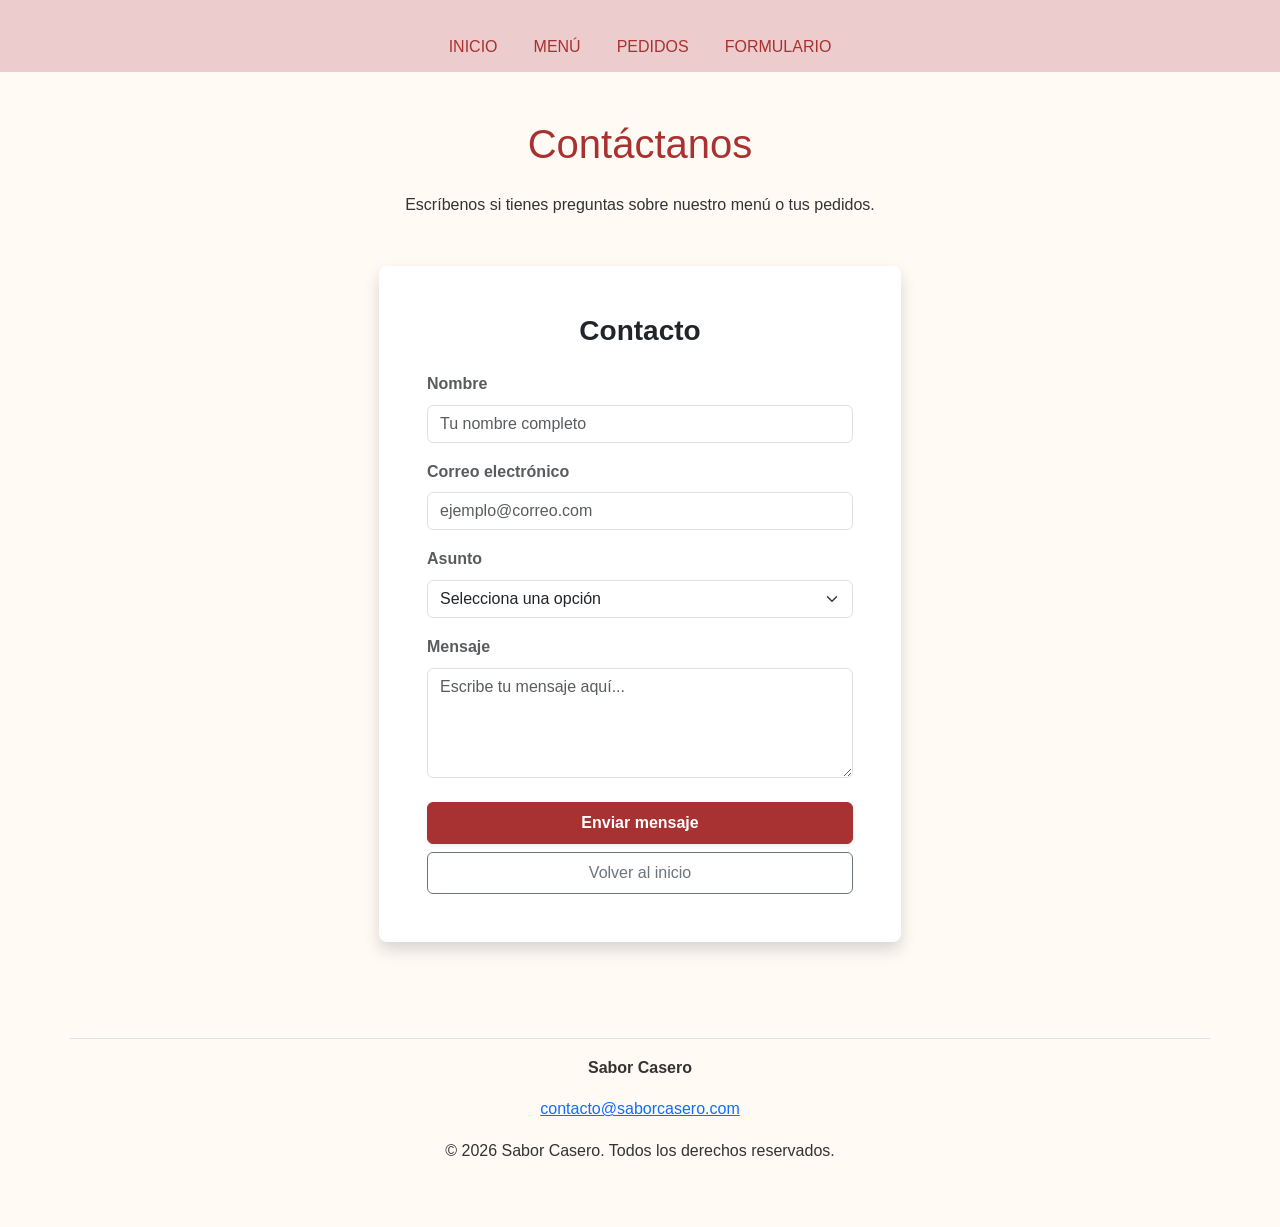
<file: paginas/formulario.html>
<!DOCTYPE html>
<html lang="es">

<head>
    <meta charset="UTF-8">
    <meta name="viewport" content="width=device-width, initial-scale=1.0">
    <title>Sabor Casero | Contacto</title>
    <link href="https://cdn.jsdelivr.net/npm/bootstrap@5.3.8/dist/css/bootstrap.min.css" rel="stylesheet">
    <link rel="stylesheet" href="./../styles.css">
</head>

<body>
    <header>
        <nav class="navbar navbar-expand-lg py-3 navbar-light bg-primary-darker">
            <div class="container">
                <button aria-controls="myNavbar2" aria-expanded="false" aria-label="Toggle navigation"
                    class="navbar-toggler" data-bs-target="#myNavbar2" data-bs-toggle="collapse" type="button"> <span
                        class="navbar-toggler-icon"></span> </button>
                <div class="collapse navbar-collapse" id="myNavbar2">
                    <div class="ml-5">
                        <ul class="navbar-nav" id="menu-menu-1">
                            <li class="nav-item"> <a class="nav-link" href="../index.html">INICIO</a> </li>
                            <li class="nav-item"> <a class="nav-link" href="./menu.html">MENÚ</a> </li>
                            <li class="nav-item"> <a class="nav-link" href="./pedidos.html">PEDIDOS</a> </li>
                            <li class="nav-item"> <a class="nav-link" href="./formulario.html">FORMULARIO</a>
                            </li>
                        </ul>
                    </div>
                </div>
            </div>
        </nav>
    </header>
    <main class="container mt-5 mb-5">
        <section class="row justify-content-center">
            <div class="col-md-6">
                <h1 class="text-center mb-4 ">Contáctanos</h1>
                <p class="text-center">Escríbenos si tienes preguntas sobre nuestro menú o tus pedidos.</p>

                <div class="container my-5">
                    <div class="row justify-content-center">
                        <div class="col-md-12 col-lg-12">
                            <div class="card shadow border-0 rounded-3">
                                <div class="card-body p-4 p-sm-5">
                                    <h3 class="card-title text-center mb-4 fw-bold text-dark">Contacto</h3>

                                    <form action="#" method="post">
                                        <div class="mb-3">
                                            <label for="nombre" class="form-label fw-semibold text-muted">Nombre</label>
                                            <input type="text" class="form-control" id="nombre" name="nombre"
                                                placeholder="Tu nombre completo" required>
                                        </div>
                                        <div class="mb-3">
                                            <label for="correo" class="form-label fw-semibold text-muted">Correo
                                                electrónico</label>
                                            <input type="email" class="form-control" id="correo" name="correo"
                                                placeholder="ejemplo@correo.com" required>
                                        </div>
                                        <div class="mb-3">
                                            <label for="asunto" class="form-label fw-semibold text-muted">Asunto</label>
                                            <select class="form-select" id="asunto" name="asunto" required>
                                                <option value="" selected disabled>Selecciona una opción</option>
                                                <option value="menu">Consulta sobre el menú</option>
                                                <option value="pedido">Pedido</option>
                                                <option value="entrega">Entrega</option>
                                                <option value="otro">Otro</option>
                                            </select>
                                        </div>
                                        <div class="mb-4">
                                            <label for="mensaje"
                                                class="form-label fw-semibold text-muted">Mensaje</label>
                                            <textarea class="form-control" id="mensaje" name="mensaje" rows="4"
                                                placeholder="Escribe tu mensaje aquí..." required></textarea>
                                        </div>
                                        <div class="d-grid gap-2">
                                            <button type="button" class="btn btn-primary fw-bold py-2 shadow-sm">Enviar
                                                mensaje</button>
                                            <a href="../index.html" class="btn btn-outline-secondary py-2">Volver al
                                                inicio</a>
                                        </div>
                                    </form>

                                </div>
                            </div>
                        </div>
                    </div>
                </div>

            </div>
        </section>
    </main>

    <footer class="container border-top mt-4 py-3 text-center">
        <p><strong>Sabor Casero</strong></p>
        <p><a href="mailto:contacto@saborcasero.com">contacto@saborcasero.com</a></p>
        <p>&copy; 2026 Sabor Casero. Todos los derechos reservados.</p>
    </footer>
</body>

</html>
</file>
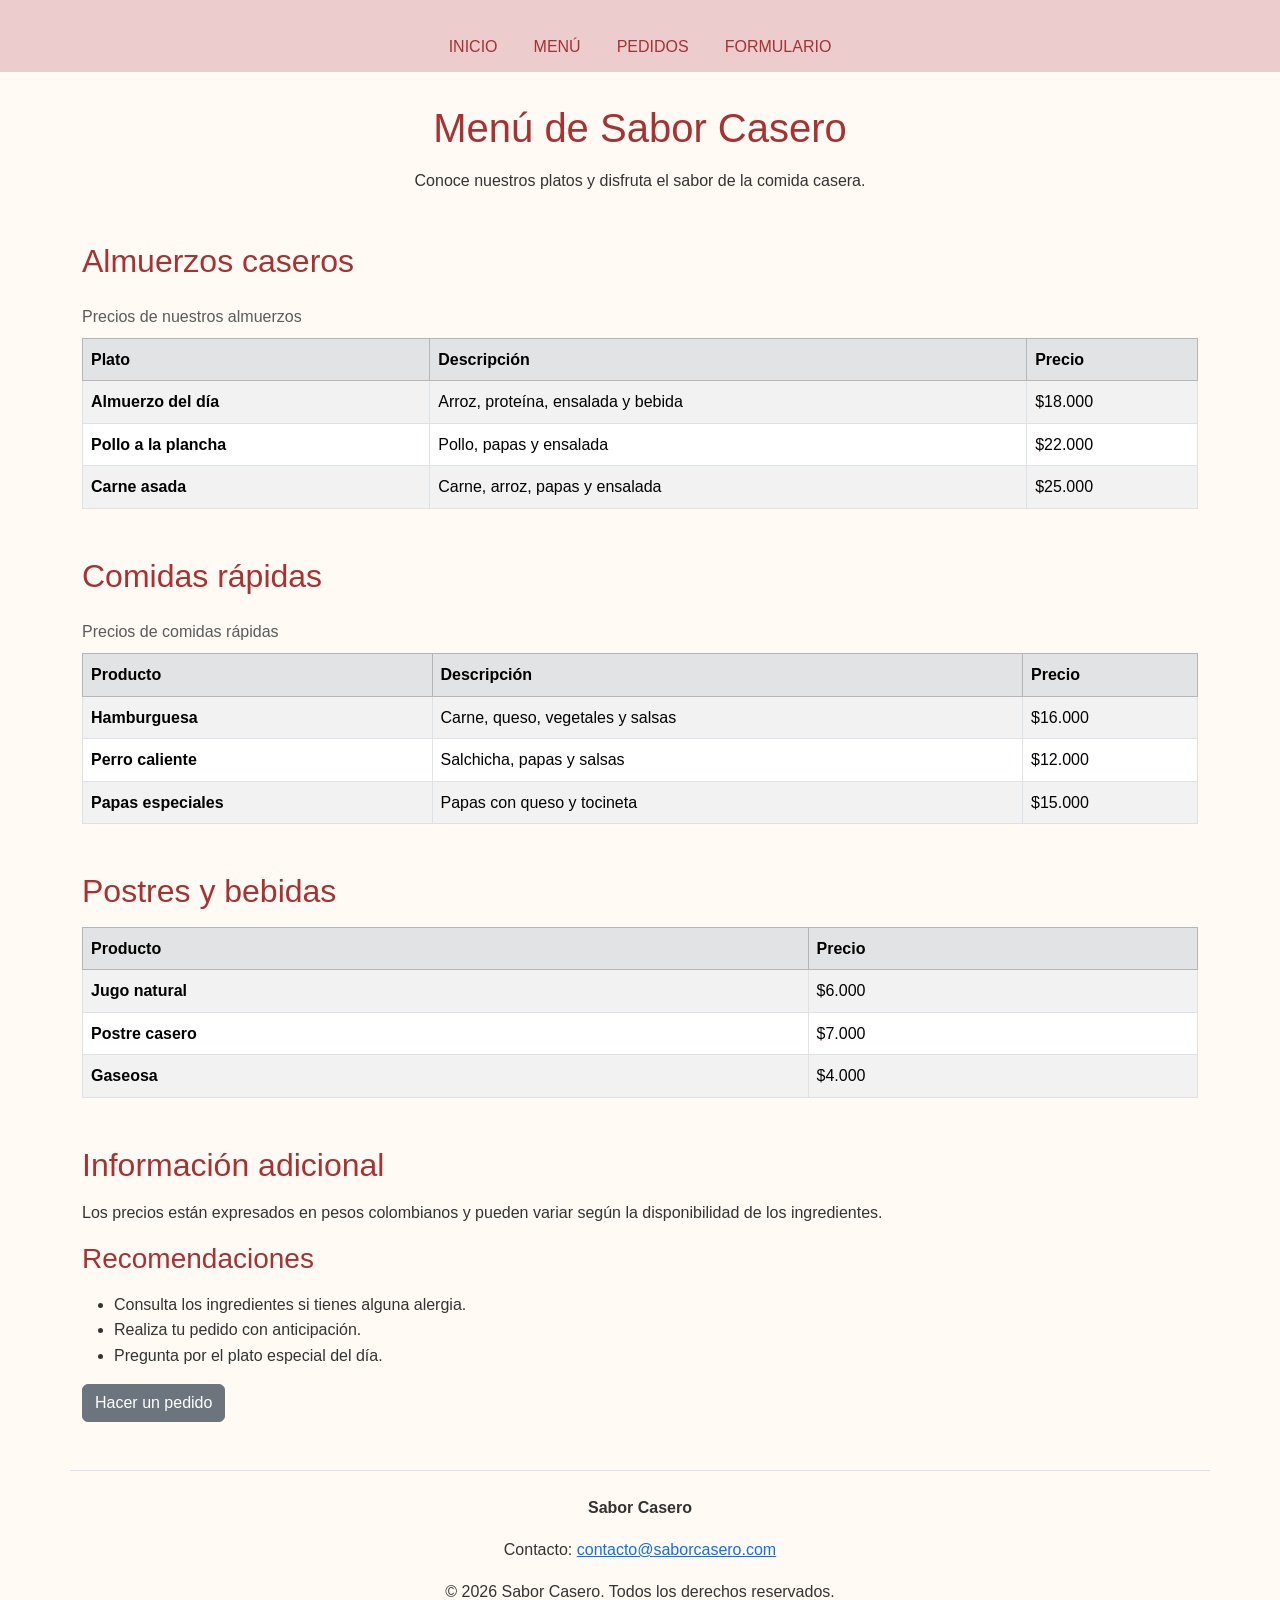
<file: paginas/menu.html>
<!DOCTYPE html>
<html lang="es">

<head>
    <meta charset="UTF-8">
    <meta name="viewport" content="width=device-width, initial-scale=1.0">
    <meta name="description" content="Consulta el menú y los precios de Sabor Casero en Medellín.">
    <title>Menú y precios | Sabor Casero</title>
    <link href="https://cdn.jsdelivr.net/npm/bootstrap@5.3.8/dist/css/bootstrap.min.css" rel="stylesheet">
    <link rel="stylesheet" href="./../styles.css">
</head>

<body>
    <header>
        <nav class="navbar navbar-expand-lg py-3 navbar-light bg-primary-darker">
            <div class="container">
                <button aria-controls="myNavbar2" aria-expanded="false" aria-label="Toggle navigation"
                    class="navbar-toggler" data-bs-target="#myNavbar2" data-bs-toggle="collapse" type="button"> <span
                        class="navbar-toggler-icon"></span> </button>
                <div class="collapse navbar-collapse" id="myNavbar2">
                    <div class="ml-5">
                        <ul class="navbar-nav" id="menu-menu-1">
                            <li class="nav-item"> <a class="nav-link" href="../index.html">INICIO</a> </li>
                            <li class="nav-item"> <a class="nav-link" href="./menu.html">MENÚ</a> </li>
                            <li class="nav-item"> <a class="nav-link" href="./pedidos.html">PEDIDOS</a> </li>
                            <li class="nav-item"> <a class="nav-link" href="./formulario.html">FORMULARIO</a>
                            </li>
                        </ul>
                    </div>
                </div>
            </div>
        </nav>
    </header>
    <section class="container text-center">
        <h1>Menú de Sabor Casero</h1>
        <p>Conoce nuestros platos y disfruta el sabor de la comida casera.</p>
    </section>

    <main>
        <section class="container mt-5">
            <h2>Almuerzos caseros</h2>
            <table class="table table-striped table-hover table-bordered">
                <caption class="caption-top">Precios de nuestros almuerzos</caption>
                <thead class="table-secondary">
                    <tr>
                        <th scope="col">Plato</th>
                        <th scope="col">Descripción</th>
                        <th scope="col">Precio</th>
                    </tr>
                </thead>
                <tbody>
                    <tr>
                        <th scope="row">Almuerzo del día</th>
                        <td>Arroz, proteína, ensalada y bebida</td>
                        <td>$18.000</td>
                    </tr>
                    <tr>
                        <th scope="row">Pollo a la plancha</th>
                        <td>Pollo, papas y ensalada</td>
                        <td>$22.000</td>
                    </tr>
                    <tr>
                        <th scope="row">Carne asada</th>
                        <td>Carne, arroz, papas y ensalada</td>
                        <td>$25.000</td>
                    </tr>
                </tbody>
            </table>
        </section>

        <section class="container mt-5">
            <h2>Comidas rápidas</h2>
            <table class="table table-striped table-hover table-bordered">
                <caption class="caption-top">Precios de comidas rápidas</caption>
                <thead class="table-secondary">
                    <tr>
                        <th scope="col">Producto</th>
                        <th scope="col">Descripción</th>
                        <th scope="col">Precio</th>
                    </tr>
                </thead>
                <tbody>
                    <tr>
                        <th scope="row">Hamburguesa</th>
                        <td>Carne, queso, vegetales y salsas</td>
                        <td>$16.000</td>
                    </tr>
                    <tr>
                        <th scope="row">Perro caliente</th>
                        <td>Salchicha, papas y salsas</td>
                        <td>$12.000</td>
                    </tr>
                    <tr>
                        <th scope="row">Papas especiales</th>
                        <td>Papas con queso y tocineta</td>
                        <td>$15.000</td>
                    </tr>
                </tbody>
            </table>
        </section>

        <section class="container mt-5">
            <h2>Postres y bebidas</h2>
            <table class="table table-striped table-hover table-bordered">
                <thead class="table-secondary">
                    <tr>
                        <th scope="col">Producto</th>
                        <th scope="col">Precio</th>
                    </tr>
                </thead>
                <tbody>
                    <tr>
                        <th scope="row">Jugo natural</th>
                        <td>$6.000</td>
                    </tr>
                    <tr>
                        <th scope="row">Postre casero</th>
                        <td>$7.000</td>
                    </tr>
                    <tr>
                        <th scope="row">Gaseosa</th>
                        <td>$4.000</td>
                    </tr>
                </tbody>
            </table>
        </section>

        <section class="container mt-5">
            <h2>Información adicional</h2>
            <p>Los precios están expresados en pesos colombianos y pueden variar según la disponibilidad de los
                ingredientes.</p>
            <aside>
                <h3>Recomendaciones</h3>
                <ul>
                    <li>Consulta los ingredientes si tienes alguna alergia.</li>
                    <li>Realiza tu pedido con anticipación.</li>
                    <li>Pregunta por el plato especial del día.</li>
                </ul>
            </aside>
            <a class="btn btn-secondary" href="pedidos.html">Hacer un pedido</a>
        </section>
    </main>

    <footer class="container border-top mt-5 py-4 text-center">
        <p><strong>Sabor Casero</strong></p>
        <p>Contacto: <a href="mailto:contacto@saborcasero.com">contacto@saborcasero.com</a></p>
        <p>&copy; 2026 Sabor Casero. Todos los derechos reservados.</p>
    </footer>
</body>

</html>
</file>
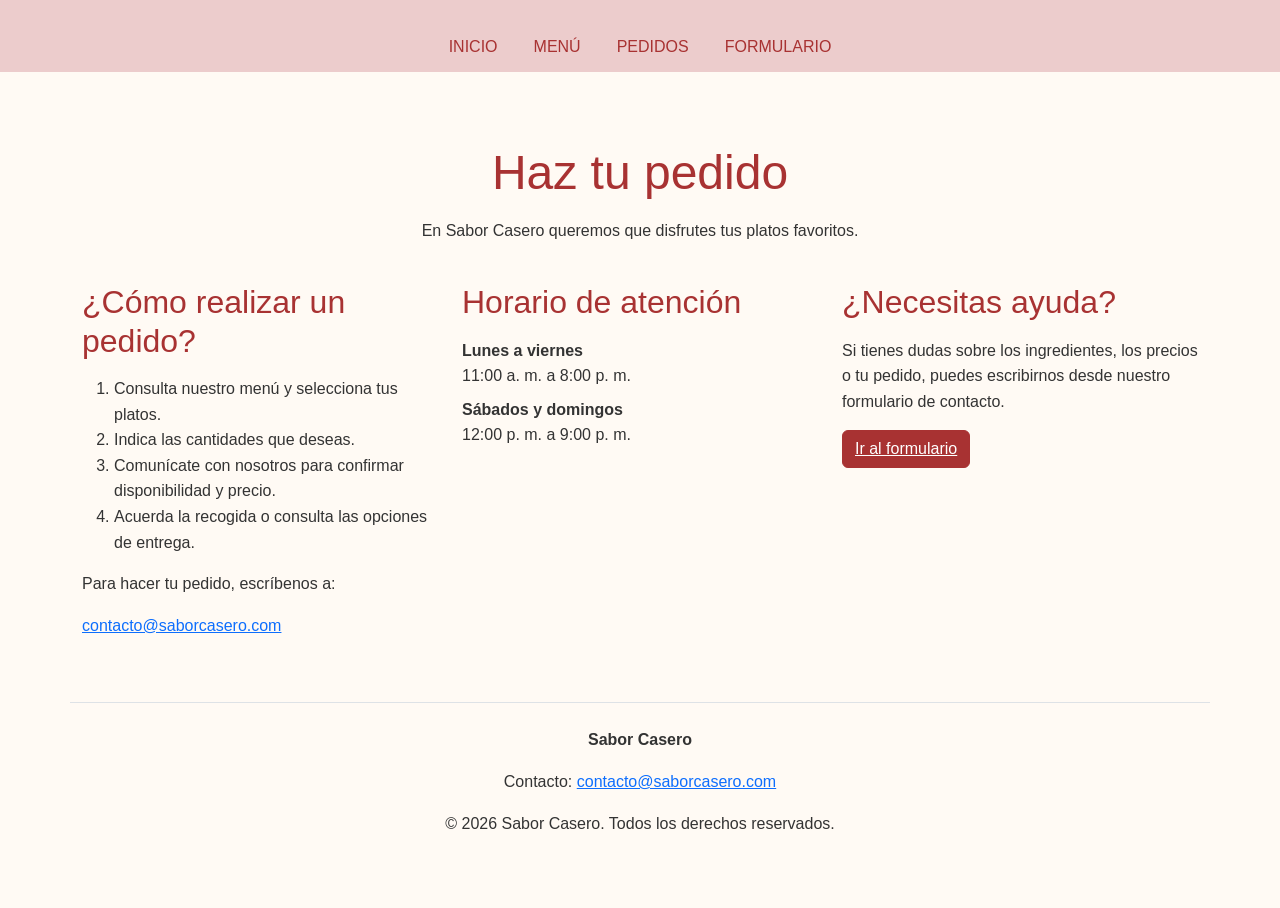
<file: paginas/pedidos.html>
<!DOCTYPE html>
<html lang="es">

<head>
    <meta charset="UTF-8">
    <meta name="viewport" content="width=device-width, initial-scale=1.0">
    <meta name="description" content="Consulta cómo realizar pedidos en Sabor Casero.">
    <title>Pedidos | Sabor Casero</title>
    <link href="https://cdn.jsdelivr.net/npm/bootstrap@5.3.8/dist/css/bootstrap.min.css" rel="stylesheet">
    <link rel="stylesheet" href="./../styles.css">
</head>

<body>

    <header>
        <nav class="navbar navbar-expand-lg py-3 navbar-light bg-primary-darker">
            <div class="container">
                <button aria-controls="myNavbar2" aria-expanded="false" aria-label="Toggle navigation"
                    class="navbar-toggler" data-bs-target="#myNavbar2" data-bs-toggle="collapse" type="button"> <span
                        class="navbar-toggler-icon"></span> </button>
                <div class="collapse navbar-collapse" id="myNavbar2">
                    <div class="ml-5">
                        <ul class="navbar-nav" id="menu-menu-1">
                            <li class="nav-item"> <a class="nav-link" href="../index.html">INICIO</a> </li>
                            <li class="nav-item"> <a class="nav-link" href="./menu.html">MENÚ</a> </li>
                            <li class="nav-item"> <a class="nav-link" href="./pedidos.html">PEDIDOS</a> </li>
                            <li class="nav-item"> <a class="nav-link" href="./formulario.html">FORMULARIO</a>
                            </li>
                        </ul>
                    </div>
                </div>
            </div>
        </nav>
    </header>
    <section class="container py-4 text-center">
        <h1 class="display-5 mt-3">Haz tu pedido</h1>
        <p>En Sabor Casero queremos que disfrutes tus platos favoritos.</p>
    </section>
    <div class="container">
        <div class="row">
            <div class="col-md-4">
                <h2>¿Cómo realizar un pedido?</h2>
                <ol>
                    <li>Consulta nuestro menú y selecciona tus platos.</li>
                    <li>Indica las cantidades que deseas.</li>
                    <li>Comunícate con nosotros para confirmar disponibilidad y precio.</li>
                    <li>Acuerda la recogida o consulta las opciones de entrega.</li>
                </ol>
                <p>Para hacer tu pedido, escríbenos a:</p>
                <p><a href="mailto:contacto@saborcasero.com">contacto@saborcasero.com</a></p>
            </div>

            <div class="col-md-4">
                <h2>Horario de atención</h2>
                <dl>
                    <dt>Lunes a viernes</dt>
                    <dd>11:00 a. m. a 8:00 p. m.</dd>
                    <dt>Sábados y domingos</dt>
                    <dd>12:00 p. m. a 9:00 p. m.</dd>
                </dl>
            </div>

            <div class="col-md-4">
                <h2>¿Necesitas ayuda?</h2>
                <p>Si tienes dudas sobre los ingredientes, los precios o tu pedido, puedes escribirnos desde nuestro
                    formulario de contacto.</p>
                <button type="button" class="btn btn-primary text-white">
                    <a class="text-white" href="formulario.html">Ir al formulario</a>
                </button>
            </div>
        </div>
    </div>


    <footer class="container border-top mt-5 py-4 text-center">
        <p><strong>Sabor Casero</strong></p>
        <p>Contacto: <a href="mailto:contacto@saborcasero.com">contacto@saborcasero.com</a></p>
        <p>&copy; 2026 Sabor Casero. Todos los derechos reservados.</p>
    </footer>
</body>
<script src="https://cdn.jsdelivr.net/npm/bootstrap@5.3.8/dist/js/bootstrap.bundle.min.js"
    integrity="sha384-YvpcrYf0tY3lHB60NNkmXc5s9fDVZLESaAA55NDzOxhy9GkcIdslK1eN7N6jIeHz"
    crossorigin="anonymous"></script>

</html>
</file>
<file: styles.css>
* {
    margin: 0;
    padding: 0;
    font-family: sans-serif;
}


header {
    background-color: #eccccc;
    color: #FFF;
    display: flex;
    justify-content: center;
    align-items: center;
    max-width: 100%;
}

header nav ul {
    max-height: 40px;
}

header nav ul li {
    display: inline-block;
    padding: 10px;


}

@media (min-width: 577px) {
    header nav ul {
        max-height: 40px;
    }
}

@media (max-width: 576px) {
    header nav ul li {
        display: inline-block;
        padding: 10px;
        max-height: 10px;
        max-width: 84px;
    }

    header nav ul {
        max-height: 70px;
    }

    .carta {
        width: 18rem;
        display: flex;
        justify-content: center;
        margin-left: 30px;
    }

}

.carta {
    width: 18rem;
}


body {
    background-color: #fffaf4;
    color: #333333;
    font-family: Arial, sans-serif;
    line-height: 1.6;
}

header,
main,
footer {
    margin-bottom: 2rem;
}

h1,
h2,
h3 {
    color: #a83232;
    margin-bottom: 1rem;
}


img {
    max-width: 100%;
    height: 500px;
    border-radius: 5px;

}

.img1 {
    display: flex;
    justify-content: center;
}

.img2 {
    display: flex;
    justify-content: center;
}

.img1 img {
    max-width: 250px;
    max-height: 250px;
}


.nav-link {
    color: #a83232;
}

.nav-link:hover,
.nav-link.active {
    color: #ffffff;
}

.btn-primary {
    background-color: #a83232;
    border-color: #a83232;
}

.btn-primary:hover {
    background-color: #bd3f3f;
    border-color: #7d2424;
}

footer {

    text-align: center;
}
</file>
